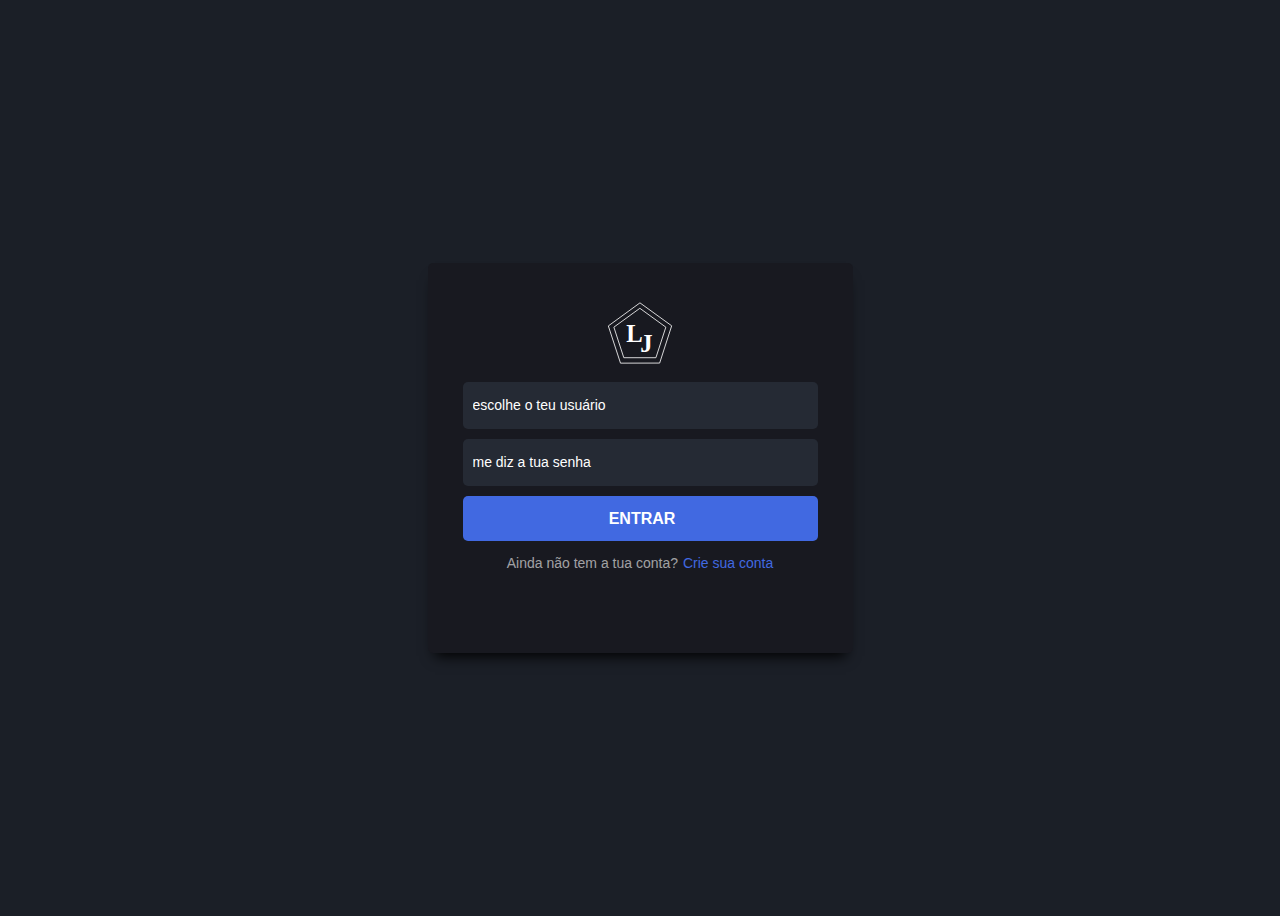
<file: index.html>
<!DOCTYPE html>
<html lang="pt-br">
<head>
    <meta charset="UTF-8">
    <meta http-equiv="X-UA-Compatible" content="IE=edge">
    <meta name="viewport" content="width=device-width, initial-scale=1.0">
    <title>Início</title>
    <link rel="stylesheet" href="./src/style/style.css">
</head>
<body>
    <section class="area-login">
        <div class="login">
            <div>
                <img src="./src/logo-lj.svg" alt="logo lj">
            </div>
            <form action="" method="post">
                <input type="text" name="name" id="" placeholder="escolhe o teu usuário" autofocus>
                <input type="password" name="password" id="" placeholder="me diz a tua senha">
                <input type="submit" value="entrar">
            </form>
            <p>Ainda não tem a tua conta?<a href="./form.html">Crie sua conta</a></p>
        </div>
    </section>
    <script src="./js/index_script.js"></script>
</body>
</html>
</file>
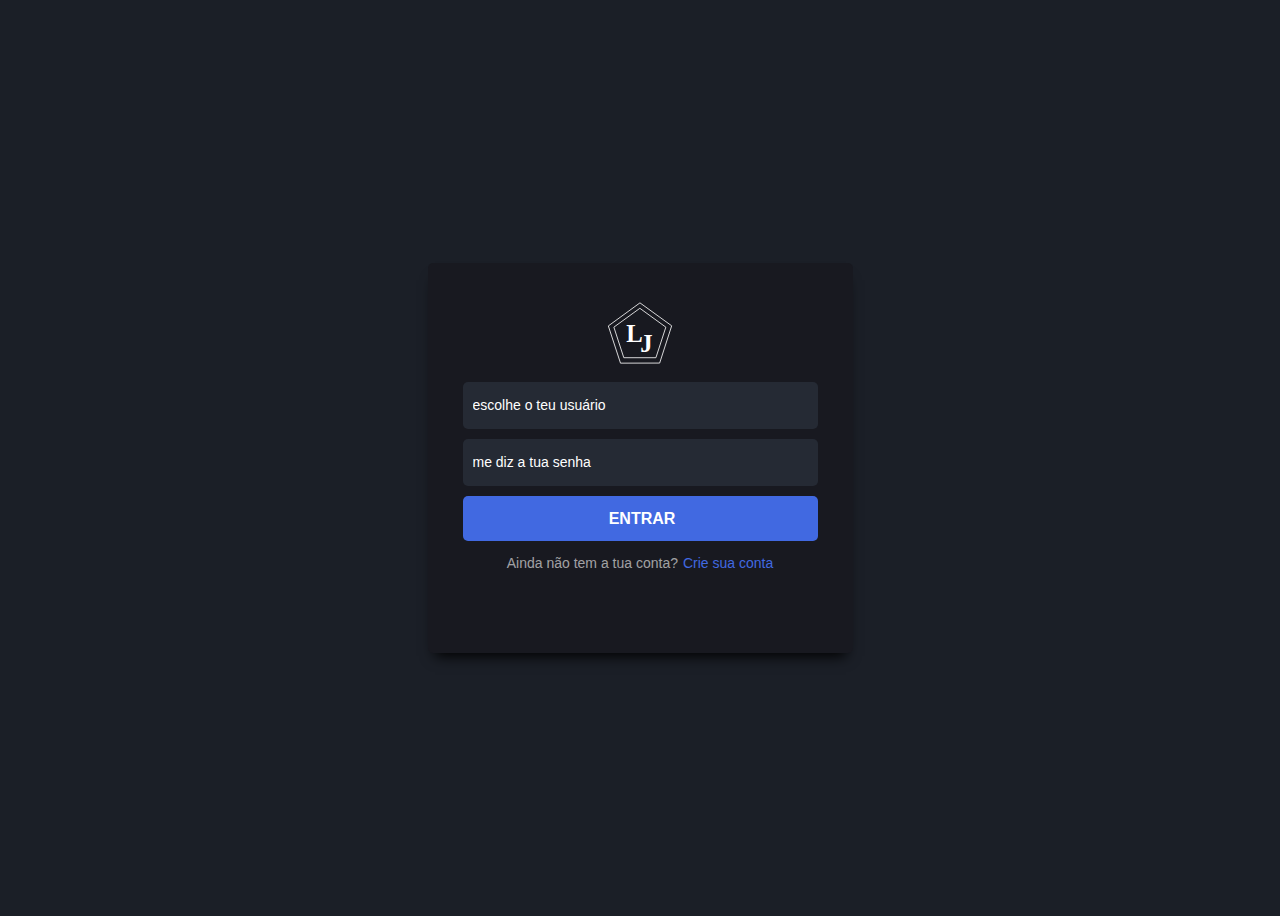
<file: pagina-de-login/index.html>
<!DOCTYPE html>
<html lang="pt-br">
<head>
    <meta charset="UTF-8">
    <meta http-equiv="X-UA-Compatible" content="IE=edge">
    <meta name="viewport" content="width=device-width, initial-scale=1.0">
    <title>Início</title>
    <link rel="stylesheet" href="./src/style/style.css">
</head>
<body>
    <section class="area-login">
        <div class="login">
            <div>
                <img src="./src/logo-lj.svg" alt="logo lj">
            </div>
            <form action="" method="post">
                <input type="text" name="name" id="" placeholder="escolhe o teu usuário" autofocus>
                <input type="password" name="password" id="" placeholder="me diz a tua senha">
                <input type="submit" value="entrar">
            </form>
            <p>Ainda não tem a tua conta?<a href="./form.html">Crie sua conta</a></p>
        </div>
    </section>
</body>
</html>
</file>
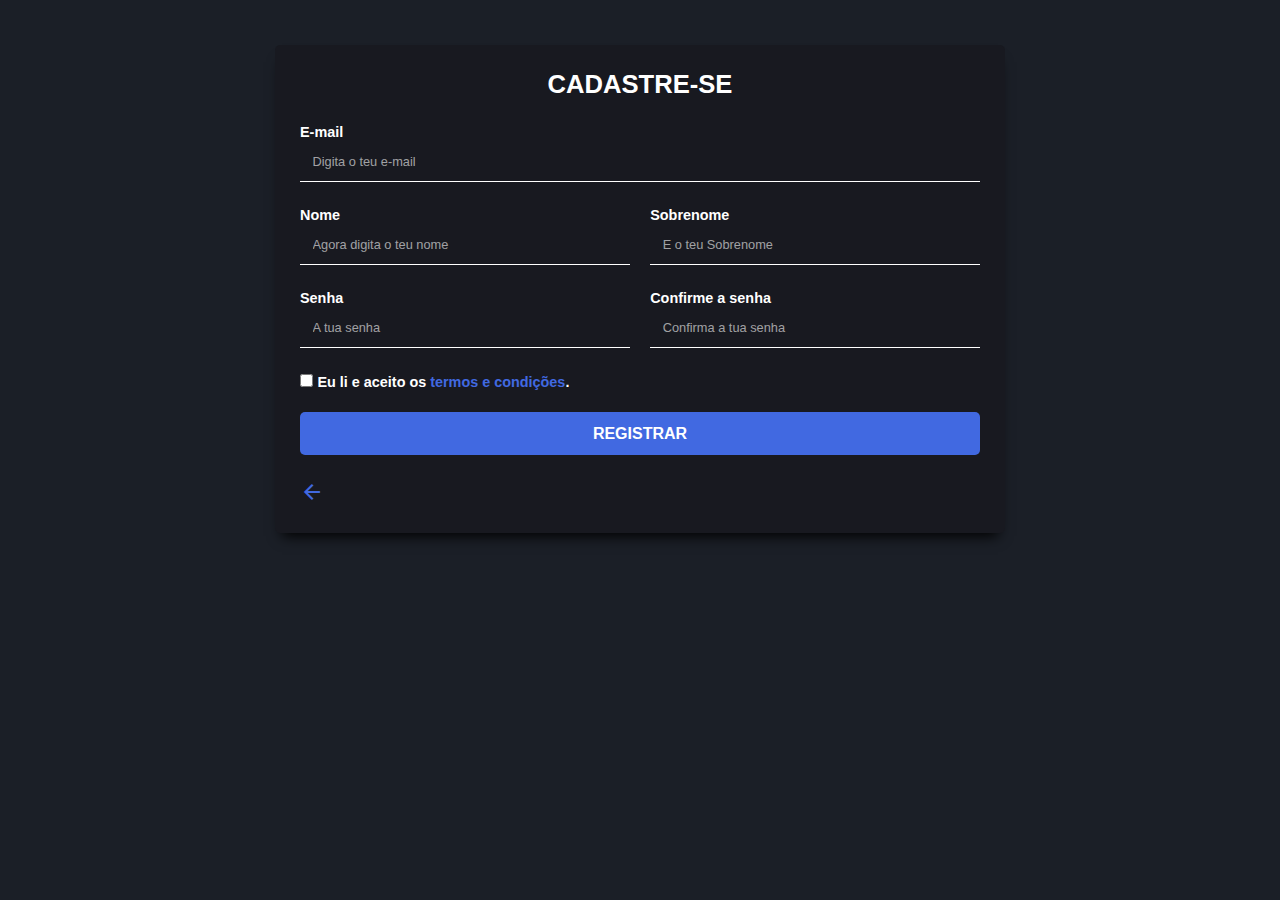
<file: form.html>
<!DOCTYPE html>
<html lang="pt-br">

<head>
    <meta charset="UTF-8">
    <meta http-equiv="X-UA-Compatible" content="IE=edge">
    <meta name="viewport" content="width=device-width, initial-scale=1.0">
    <title>Formulário de cadastro</title>
    <link rel="stylesheet" href="./src/style/form.css">
    <link href="https://fonts.googleapis.com/icon?family=Material+Icons" rel="stylesheet">
</head>

<body>
    <div id="main-container">
        <h1>Cadastre-se</h1>
        <form action="" id="register-form">
            <div class="full-box">
                <label for="email">E-mail</label>
                <input type="email" name="email" class="input-focus inp-border-bottom" id="email"
                    placeholder="Digita o teu e-mail" data-min-Length="6" data-required data-email-Validate>
            </div>
            <div class="half-box spacing">
                <label for="name">Nome</label>
                <input type="text" name="name" class="input-focus inp-border-bottom" id="name"
                    placeholder="Agora digita o teu nome" data-max-Length="16" data-required data-only-Letters>
            </div>
            <div class="half-box">
                <label for="lastname">Sobrenome</label>
                <input type="text" name="lastname" class="input-focus inp-border-bottom" id="lastname"
                    placeholder="E o teu Sobrenome" data-required>
            </div>
            <div class="half-box spacing">
                <label for="password">Senha</label>
                <input type="password" name="password" class="input-focus inp-border-bottom" id="password"
                    placeholder="A tua senha" data-required data-password-Validate>
            </div>
            <div class="half-box">
                <label for="passconfirmation">Confirme a senha</label>
                <input type="password" name="passconfirmation" class="input-focus inp-border-bottom"
                    id="passconfirmation" placeholder="Confirma a tua senha" data-eQual="password">
            </div>
            <div id="div_checkbox">
                <input type="checkbox" name="agreement" id="agreement">
                <label for="agreement" id="agreement-label">Eu li e aceito os <a href="#">termos e
                        condições</a>.</label>
            </div>
            <div class="full-box">
                <input type="submit" value="Registrar" id="btn-submit">
            </div>
        </form>
        <a href="./index.html" class="link-return material-icons">arrow_back</a>
    </div>
    <p class="error-validation template"></p>
    <script src="./js/form_script.js"></script>
</body>

</html>
</file>
<file: src/style/style.css>
@charset "UTF-8";

body {
    background-color: #1b1f27;
    font-family: Arial, Helvetica, sans-serif;
    overflow: hidden; /*para não ocorrer barra de rolagen na pagina*/
}

.area-login {
    display: flex;
    height: 100vh;
    justify-content: center;
    align-items: center;
}

.login {
    background-color: #181920;
    width: 355px;
    height: 320px;
    padding: 35px;
    display: flex;
    flex-direction: column;
    align-items: center;
    border-radius: 5px;
    -webkit-box-shadow: 0px 10px 13px -7px #000000, 5px 5px 15px 5px rgba(0,0,0,0); 
    box-shadow: 0px 10px 13px -7px #000000, 5px 5px 15px 5px rgba(0,0,0,0);
}

img {
    width: 70px;
}

.login form {
    display: flex;
    flex-direction: column;
    width: 100%;
}

.login input {
    margin-top: 10px;
    background-color: #252a34;
    color: rgb(255, 255, 255);
    border: none;
    height: 45px;
    outline: none;
    border-radius: 5px;
    padding-left: 10px;
}

input::placeholder {
    color: rgb(255, 255, 255);
    font-size: 14px;
}

form [type="submit"] {
    background-color: royalblue;
    font-size: 16px;
    color: white;
    text-transform: uppercase;
    font-weight: bold;
    cursor: pointer;
}

form:hover [type="submit"] {
    background-color: rgb(19, 56, 168);
}

p {
    color: rgba(255, 255, 255, 0.600);
    font-size: 14px;
}

a {
   color: royalblue;
   text-decoration: none;
   margin-left: 5px; 
}

a:hover {
    color: white;
}
</file>
<file: pagina-de-login/src/style/style.css>
@charset "UTF-8";

body {
    background-color: #1b1f27;
    font-family: Arial, Helvetica, sans-serif;
    overflow: hidden; /*para não ocorrer barra de rolagen na pagina*/
}

.area-login {
    display: flex;
    height: 100vh;
    justify-content: center;
    align-items: center;
}

.login {
    background-color: #181920;
    width: 355px;
    height: 320px;
    padding: 35px;
    display: flex;
    flex-direction: column;
    align-items: center;
    border-radius: 5px;
    -webkit-box-shadow: 0px 10px 13px -7px #000000, 5px 5px 15px 5px rgba(0,0,0,0); 
    box-shadow: 0px 10px 13px -7px #000000, 5px 5px 15px 5px rgba(0,0,0,0);
}

img {
    width: 70px;
}

.login form {
    display: flex;
    flex-direction: column;
    width: 100%;
}

.login input {
    margin-top: 10px;
    background-color: #252a34;
    color: rgb(255, 255, 255);
    border: none;
    height: 45px;
    outline: none;
    border-radius: 5px;
    padding-left: 10px;
}

input::placeholder {
    color: rgb(255, 255, 255);
    font-size: 14px;
}

form [type="submit"] {
    background-color: royalblue;
    font-size: 16px;
    color: white;
    text-transform: uppercase;
    font-weight: bold;
    cursor: pointer;
}

form:hover [type="submit"] {
    background-color: rgb(19, 56, 168);
}

p {
    color: rgba(255, 255, 255, 0.600);
    font-size: 14px;
}

a {
   color: royalblue;
   text-decoration: none;
   margin-left: 5px; 
}

a:hover {
    color: white;
}
</file>
<file: src/style/form.css>
@charset "UTF-8";

/* configurações gerais */

* {
  padding: 0;
  margin: 0;
  border: none;
  box-sizing: border-box;
}

body {
  background-color: #1b1f27;
  font-family: Arial, Helvetica, sans-serif;
  overflow: hidden; /* para não ocorrer barra de rolagen na pagina */
  padding: 5vh; /* vh = view height -> 5% da tela */
}

a {
  color: royalblue;
  text-decoration: none;
}

.link-return:hover {
  color: white;
}

input,
label {
  display: block;
  width: 100%;
  outline: none;
}

input:focus,
label:focus {
  /* Tira as bordas do input quando clica no mesmo */
  outline: none;
}

/* configurações formulário */

#main-container {
  width: 730px;
  margin-left: auto;
  margin-right: auto;
  background-color: #181920;
  border-radius: 5px;
  padding: 25px;
  color: white;
  -webkit-box-shadow: 0px 10px 13px -7px #000000,
    5px 5px 15px 5px rgba(0, 0, 0, 0);
  box-shadow: 0px 10px 13px -7px #000000, 5px 5px 15px 5px rgba(0, 0, 0, 0);
}

#main-container h1 {
  text-align: center;
  color: white;
  text-transform: uppercase;
  font-weight: bold;
  margin-bottom: 25px;
  font-size: 1.6rem; /* adaptada ao elemento root da página */
}

form {
  display: flex;
  flex-wrap: wrap; /* para alinhar os elementos */
  justify-content: space-between; /* criando o espaçamento entre os inputs*/
}

.full-box {
  flex: 1 1 100%;
  position: relative;
}

.half-box {
  flex: 1 1 45%;
  position: relative;
}

.spacing {
  margin-right: 3%;
}

label {
  font-weight: bold;
  font-size: 0.9rem;
}

input {
  background-color: #181920;
  padding: 12.5px;
  font-size: 0.9rem;
  margin-bottom: 25px;
  color: white;
}

.input-focus:focus {
  border-color: royalblue;
}

input::placeholder {
  color: rgba(255, 255, 255, 0.6);
  font-size: 0.8rem;
}

input[type="submit"] {
  background-color: royalblue;
  color: white;
  border-radius: 5px;
  font-weight: bold;
  text-transform: uppercase;
  font-size: 1rem;
  cursor: pointer;
}

input:hover[type="submit"] {
  background-color: rgb(19, 56, 168);
}

.inp-border-bottom {
  border-bottom: 1px solid white;
}

#agreement,
#agreement-label {
  display: inline-block;
  width: auto;
}

/* validações */

.error-validation {
  color: red;
  position: absolute;
  top: 80%;
  font-size: 0.8rem;
}

#div_checkbox {
  position: relative;
}

#div_checkbox > p {
  position: absolute;
  top: 50%;
}

.template {
  display: none;
}
</file>
